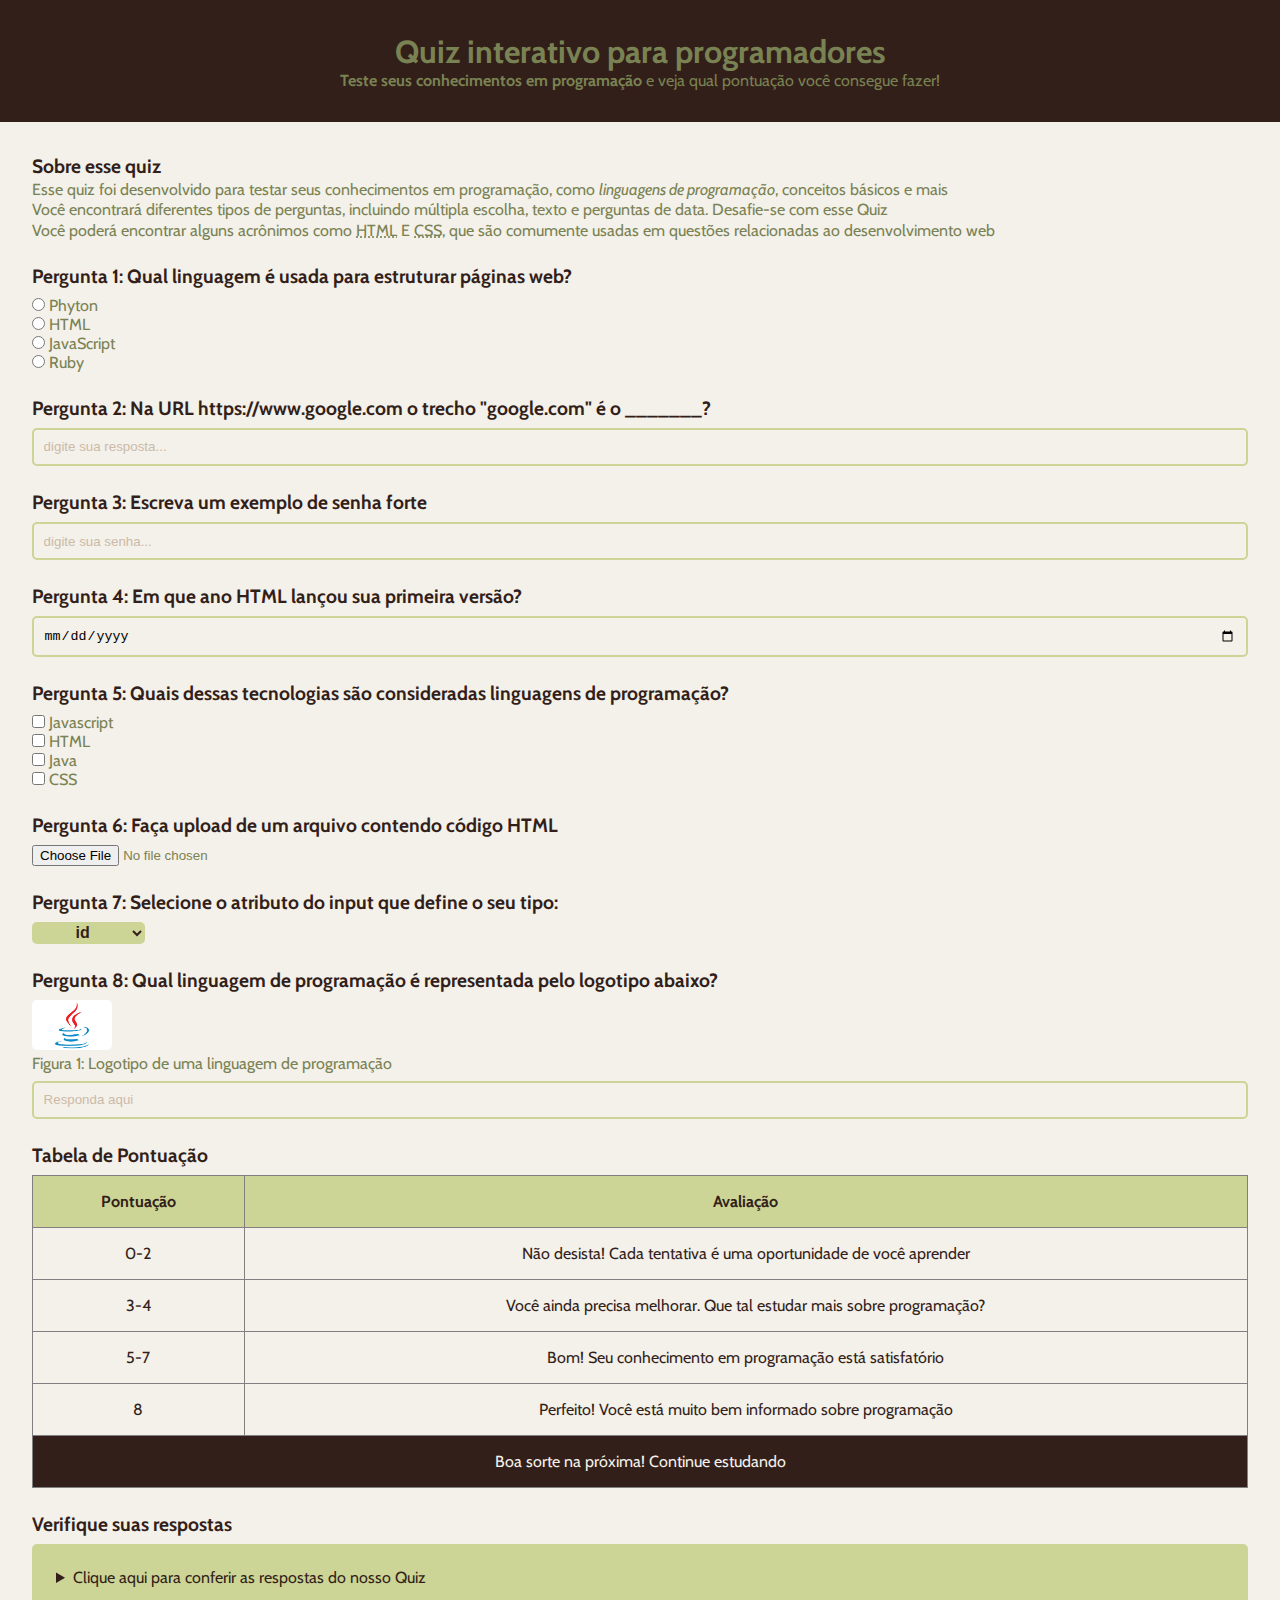
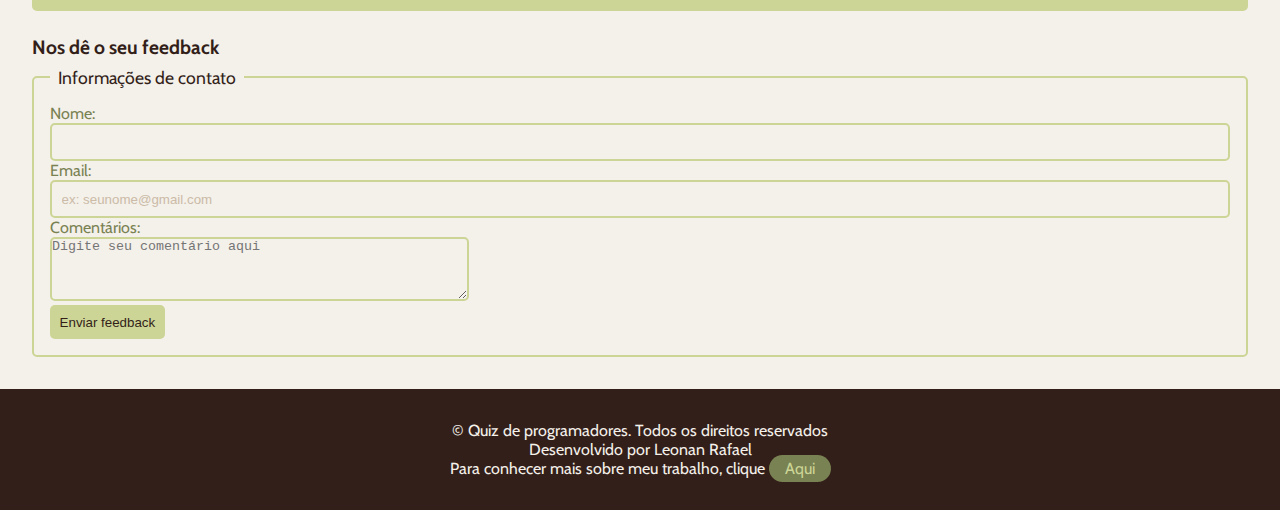
<file: projeto-quiz-sobre-programação/index.html>
<!DOCTYPE html>
<html lang="pt-br">
  <head>
    <meta charset="UTF-8" />
    <meta name="description" content="Um quiz interativo para testar seus conhecimentos"/>
    <meta name="viewport" content="width=device-width, initial-scale=1.0" />
    <link rel="stylesheet" href="style.css">
    <title>Quiz para programadores</title>
  </head>
  <body>
    <header>
      <h1>Quiz interativo para programadores</h1>
      <p>
        <strong> Teste seus conhecimentos em programação</strong> e veja qual
        pontuação você consegue fazer!
      </p>
    </header>
    <main>
      <!--Section de introdução-->
      <section class="one">
        <h2>Sobre esse quiz</h2>

        <p>
          Esse quiz foi desenvolvido para testar seus conhecimentos em
          programação, como <em> linguagens de programação</em>, conceitos
          básicos e mais
        </p>

        <p>
          Você encontrará diferentes tipos de perguntas, incluindo múltipla
          escolha, texto e perguntas de data. Desafie-se com esse Quiz
        </p>

        <p>
          Você poderá encontrar alguns acrônimos como
          <abbr title="HyperText Markup Language">HTML</abbr> E
          <abbr title=" Cascading Style Sheets ">CSS</abbr>, que são comumente
          usadas em questões relacionadas ao desenvolvimento web
        </p>
      </section>

      <!--Pergunta 1: múltipla escolha-->
      <section>
        <h2>Pergunta 1: Qual linguagem é usada para estruturar páginas web?</h2>
        <form>
          <input type="radio" value="Phyton" id="p1a" name="pergunta1" />
          <label for="p1a">Phyton</label>
          <br />
          <input type="radio" value="HTML" id="p1b" name="pergunta1" />
          <label for="p1b">HTML</label>
          <br />
          <input type="radio" value="JavaScript" id="p1c" name="pergunta1" />
          <label for="p1c">JavaScript</label>
          <br />
          <input type="radio" value="Ruby" id="p1d" name="pergunta1" />
          <label for="p1d">Ruby</label>
          <br />
        </form>
      </section>

      <!--Pergunta 2: Texto-->
      <section>
        <h2>
          Pergunta 2: Na URL https://www.google.com o trecho "google.com" é o
          _______?
        </h2>
        <form>
          <input
            type="text"
            id="p2"
            name="pergunta2"
            placeholder="digite sua resposta..."
          />
        </form>
      </section>

      <!--Pergunta 3: Senha-->
      <section>
        <h2>Pergunta 3: Escreva um exemplo de senha forte</h2>
        <form>
          <input
            type="password"
            id="p3"
            name="pergunta3"
            placeholder="digite sua senha..."
          />
        </form>
      </section>

      <!--Pergunta 4: data-->
      <section>
        <h2>Pergunta 4: Em que ano HTML lançou sua primeira versão?</h2>
        <form>
          <input type="date" id="p4" name="pergunta4" />
        </form>
      </section>

      <!--Pergunta 5: seleção múltipla-->
      <section>
        <h2>
          Pergunta 5: Quais dessas tecnologias são consideradas linguagens de
          programação?
        </h2>
        <form>
          <input type="checkbox" id="p5a" name="pergunta5" value="Javascript" />
          <label for="p5a">Javascript</label>
          <br />
          <input type="checkbox" id="p5b" name="pergunta5" value="HTML" />
          <label for="p5b">HTML</label>
          <br />
          <input type="checkbox" id="p5c" name="pergunta5" value="Java" />
          <label for="p5c">Java</label>
          <br />
          <input type="checkbox" id="p5d" name="pergunta5" value="CSS" />
          <label for="p5d">CSS</label>
        </form>
      </section>

      <!--pergunta 6: upload de arquivo-->
      <section>
        <h2>Pergunta 6: Faça upload de um arquivo contendo código HTML</h2>
        <form>
          <input type="file" id="p6" name="pergunta6" />
        </form>
      </section>

      <!--Pergunta 7 menu suspenso(dropdown)-->
      <section>
        <h2>
          Pergunta 7: Selecione o atributo do input que define o seu tipo:
        </h2>
        <form>
          <select name="pergunta7" id="p7">
            <option value="id">id</option>
            <option value="type">type</option>
            <option value="placeholder">placeholder</option>
          </select>
        </form>
      </section>

      <!--Pergunta 8: imagem-->
      <section>
        <h2>
          Pergunta 8: Qual linguagem de programação é representada pelo logotipo
          abaixo?
        </h2>
        <figure>
          <!--permite colocar uma legenda na imagem... tipo aquelas questões de vestibular com o elemento figcapiton-->
          <img src="./assets/logo.png" alt="logotipo de uma tecnologia" />
          <figcaption>
            Figura 1: Logotipo de uma linguagem de programação
          </figcaption>
        </figure>
        <form>
          <input
            type="text"
            id="p8"
            name="pergunta8"
            placeholder="Responda aqui"
          />
        </form>
      </section>

      <!--Tabela de pontuação-->
      <section>
        <h2>Tabela de Pontuação</h2>
        <table border="1">
          <!--tag para tabelas-->
          <thead>
            <!--Cabeçalho para tabela-->
            <tr>
              <th>Pontuação</th>
              <!--th de thead-> é como se fosse o td, só que dentro do thead
                  Dois "th" ou "td" significa que terão duas colunas -->
              <th>Avaliação</th>  
            </tr>
          </thead>
          <tbody>
            <tr>
              <!-- tr-> table row-> linha da tabela -->
              <!-- td-> table data-> dados da linha da tabela-> A quantidade de td ou thead definem a quantidade de colunas na linha(tr) -->
              <td>0-2</td>
              <td>
                Não desista! Cada tentativa é uma oportunidade de você aprender
              </td>

            </tr>

            <tr>
              <td>3-4</td>
              <td>
                Você ainda precisa melhorar. Que tal estudar mais sobre
                programação?
              </td>
            </tr>

            <tr>
              <td>5-7</td>
              <td>Bom! Seu conhecimento em programação está satisfatório</td>
            </tr>

            <tr>
              <td>8</td>
              <td>Perfeito! Você está muito bem informado sobre programação</td>
            </tr>
          </tbody>
          <tfoot>
            <tr>
              <td colspan="2">Boa sorte na próxima! Continue estudando</td>
              <!--atibuto colspan-> diz o numero de colunas que essa td vai ocupar no footer da tabela-->
            </tr>
          </tfoot>
        </table>
      </section>

      <!--Lista de respostas-->
      <section>
        <h2>Verifique suas respostas</h2>
            <details> <!--Cria um "dropbox" que esconde as respostas e só as mostra quando o usuário clica-->
                <summary>Clique aqui para conferir as respostas do nosso Quiz</summary><!--Essa tag define a etiqueta/nome qua vai aparecer no "dropbox"-->
                <ol>
                <li>HTML</li>
                <li>Domínio</li>
                <li>Ab52458*34</li>
                <li>1991</li>
                <li>Javascript, Java</li>
                <li>Arquivo com extensão .html</li>
                <li>Type</li>
                <li>Java</li>
                </ol>
            </details>    
      </section>

      <!--Formulário de feedback-->
      <section>
        <h2>Nos dê o seu feedback</h2>
        <form>
            <fieldset><!--Cria uma linha que envolve o formulário-->
                <legend>Informações de contato</legend><!--Cria uma legenda na linha do formulário-->
                <label for="nome">Nome:</label>
                <input type="text" id="nome" name="nome">
                <br>
                <label for="name">Email:</label>
                <input type="email" id="email" name="email" placeholder="ex: seunome@gmail.com">
                <br>
                <label for="comentarios">Comentários:</label><br>
                <textarea id="comentarios" name="comentarios" rows="4" cols="50" placeholder="Digite seu comentário aqui"></textarea>
                <br>
                <button onclick="alert('feedback enviado')">Enviar feedback</button>
            </fieldset>
        </form>
        
      </section>
    </main>

    <footer>
        <p class="p-footer">&copy; Quiz de programadores. Todos os direitos reservados</p>
        <p class="p-footer">Desenvolvido por Leonan Rafael <br>Para conhecer mais sobre meu trabalho, clique <a href="https://www.linkedin.com/in/leonan-rafael-6a5b43254/" target="_blank">Aqui</a></p>
    </footer>
  </body>
</html>
</file>
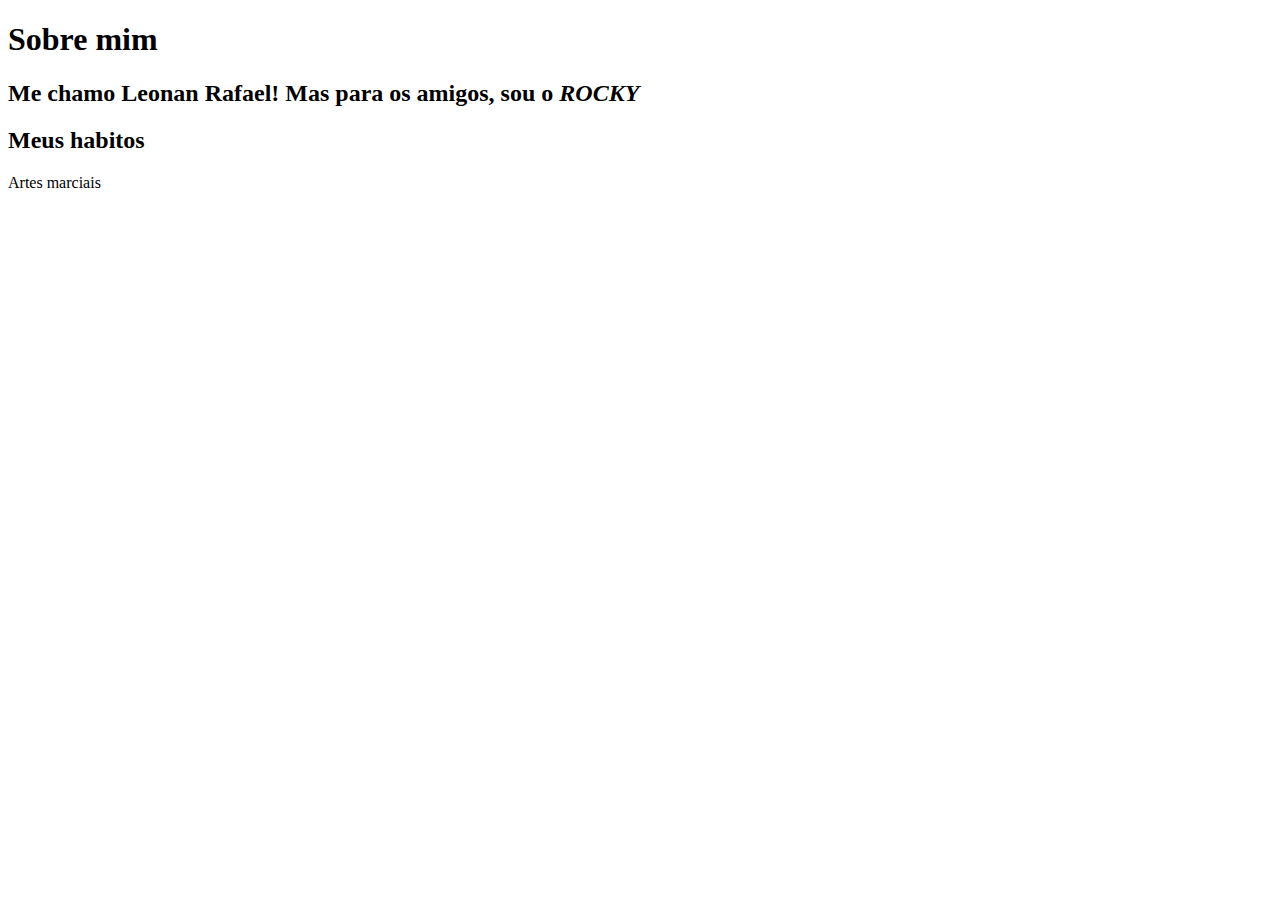
<file: projeto-quiz-sobre-programação/sobre/sobremim.html>
<!DOCTYPE html>
<html lang="en">
<head>
  <meta charset="UTF-8">
  <meta name="viewport" content="width=device-width, initial-scale=1.0">
  <title>Sobre mim</title>
</head>
<body>
  <header>
    <h1>Sobre mim</h1>
    <h2>Me chamo <strong>Leonan Rafael</strong>! Mas para os amigos, sou o <em>ROCKY</em></h2>
  </header>
  <main>
    <h2>Meus habitos</h2>
    <p>Artes marciais</p>
  </main>
</body>
</html>
</file>
<file: projeto-quiz-sobre-programação/style.css>
@import url('https://fonts.googleapis.com/css2?family=Cabin:ital,wght@0,400..700;1,400..700&family=Lato:wght@100;400&display=swap');

* {
  margin: 0;
  padding: 0;
  box-sizing: border-box;
}
body {
  background-color: #F4F0EA;
  color: #798252 ;
  font-family: "Cabin", serif;
  font-weight: 400;
}
header {
  padding: 2rem; /*unidade de medida relativa -> adaptavel as configurações do tamanho da fonte definida pelo usuario, 1 rem = 16px */
  background-color: #331f19;
  text-align: center; /* alinha o texto no eixo principal(nesse caso, é o horizontal... mas tambem pode ser o vertical.*/
}
main {
  display: flex;/*obs: o flex box é sempre posto no elemento pai para alterar ps filhos*/
  flex-direction: column;/*utilizando o "display: flex" os elementos passam a ser exibidos no eixo horizontal, essa propiedade muda o eixo da caixa*/
  padding: 2rem; 
  gap: 1.5rem;/*propiedade do flex-box --> serve para dar um espaçamento entre os elementos(aqui, ele está espaçando as sections.*/
}
section {
  display: flex;
  flex-direction: column;
  gap: 0.5rem;
}
.one { /* classe para diminuir o gap entre os paragrafos da primeira section*/
  gap: 0.1rem;
}
h2 {
  color: #331f19;
  font-size: 1.2rem; /*tamanho das letras*/
}

/*estilização  de seletor por atributo: entre os colchetes é só colocar o atributo do input e o valor dele*/
input[type="radio"], input[type="checkbox"] {
  accent-color: #ccd595; /* cor dos inputs selecionados */
}
input[type="text"], input[type="password"], input[type="date"], input[type="email"] {
  width: 100%;
  padding: 0.6rem;
  border: 2px solid #ccd595;
  border-radius: 5px;
  outline: none; /*destaca a caixa de input com uma linha azul ao clicar nela... é importante para acessibilidade nao tirar */
  background-color: transparent;
}
/*estilização de pseudo elemento (aqui todos os placeholders estão sendo estilizados) */
input::placeholder {
  color: #cbbba7;
}
/*os select da pergunta 7*/
select {
  cursor: pointer;
  background-color:#ccd595 ;
  font-size: 1rem;
  font-weight: 700;
  color: #331f19;
  border-radius: 5px;
  border: none;
  text-align: center;
  padding: 0.1rem;
  outline: none;
}
img {
  width: 5rem;
  border-radius: 5px;
}

table {
  width: 100%;
  border-collapse: collapse ;
}
th {
  background-color: #ccd595;
  color: #331f19;
  padding: 1rem;
}
td {
  color: #331f19;
  padding: 1rem;
  text-align: center;
}
tfoot td {
  background-color: #331f19;
  color: #F4F0EA;
}

details {
  background-color: #ccd595;
  border-radius: 5px;
  padding: 1rem;
}
summary {
  color: #331f19;
  margin: 0.5rem;
  cursor: pointer;
}
ol {
  margin-left: 1.5rem;
}
ol li {
  padding: 0.2rem;
}

fieldset {
  border: solid 2px #ccd595;
  border-radius: 5px;
  padding: 1rem;/*entre os elementos e a borda*/
}
legend {
  color: #331f19;
  padding: 0 0.5rem; /*padding somente na horizontal*/
  font-size: 1.1rem;
}
textarea{
  outline: none;
  border-radius: 5px;
  border: solid 2px #ccd595;
  background-color: transparent;
}
button{
  background-color: #ccd595;
  border: none;
  border-radius: 5px;
  padding: 0.6rem;
  color: #331f19;
  cursor: pointer;
}

footer {
  background-color: #331f19;
  padding: 2rem;
  text-align: center;
}
.p-footer{
  color:#F4F0EA;
}
.p-footer a {
  text-decoration: none;
  color: #ccd595;
  padding: 4px 16px;
  border-radius: 30px;
  background-color: #798252;
}

/*test
 fieldset {
  display: flex;
  flex-direction: column;
  flex-wrap: wrap;
  width: 100%;
  max-width: 40%;
  padding: 1rem;
  border-radius: 5px;
}
fieldset textarea, button{
  background-color: black;
  color: red;
  border-radius: 5px;
}
fieldset textarea::placeholder, input::placeholder{
  display: flex;
  flex-direction: column;
  color: rgba(0, 128, 0, 0.674);
}
*/
</file>
